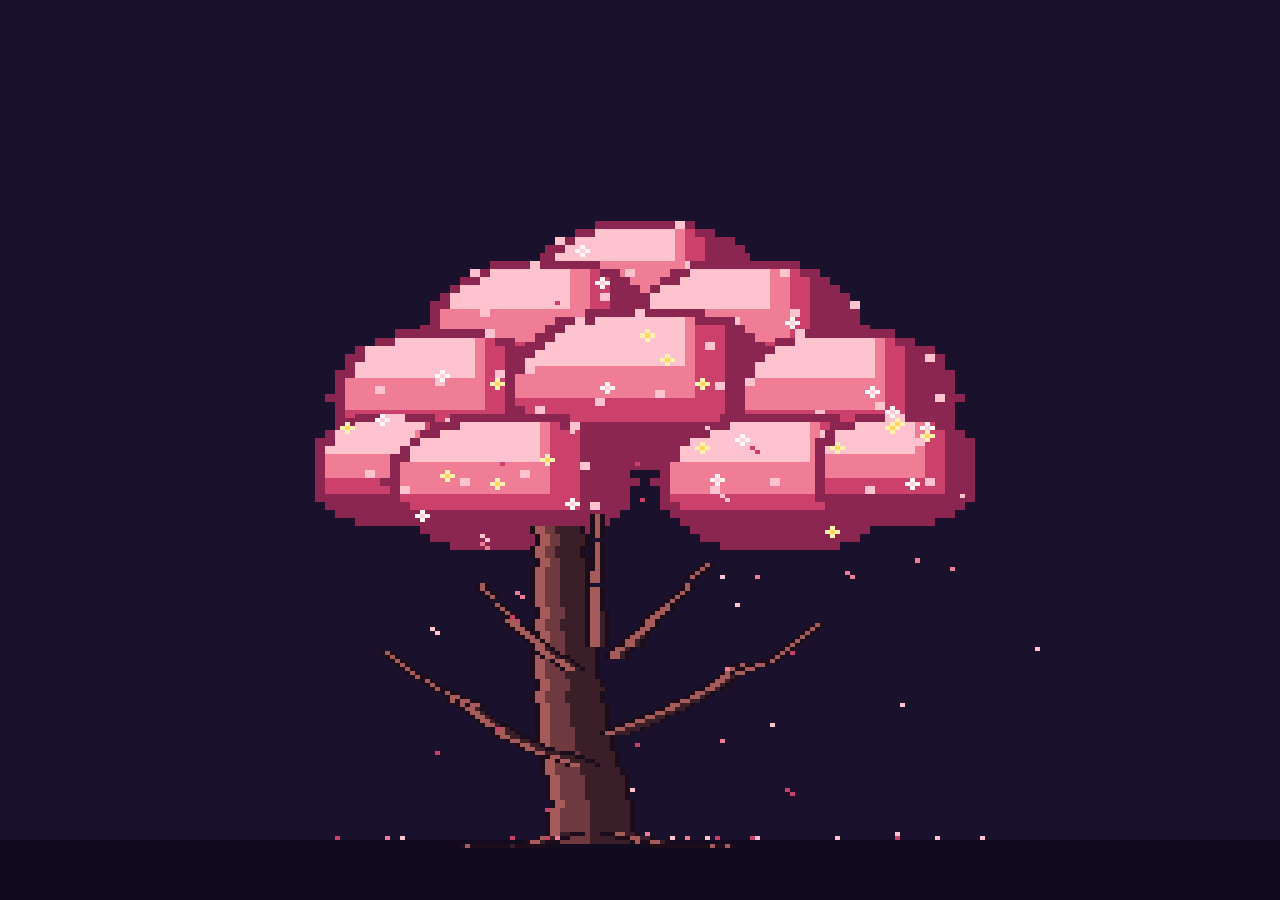
<file: tree.html>
<!DOCTYPE html>
<html lang="en">

<head>
  <meta charset="UTF-8">
  <meta name="viewport" content="width=device-width, initial-scale=1.0">
  <title>Handcrafted Retro Pixel Cherry Blossom Tree</title>
  <style>
    body,
    html {
      margin: 0;
      padding: 0;
      width: 100%;
      height: 100%;
      overflow: hidden;
      background-color: #1a122c;
      /* Classic retro night sky */
      display: flex;
      justify-content: center;
      align-items: center;
    }

    canvas {
      display: block;
      image-rendering: -moz-crisp-edges;
      image-rendering: -webkit-crisp-edges;
      image-rendering: pixelated;
      image-rendering: crisp-edges;
      width: 100vw;
      height: 100vh;
    }
  </style>
</head>

<body>

  <canvas id="gameCanvas"></canvas>

  <script>
    const canvas = document.getElementById('gameCanvas');
        const ctx = canvas.getContext('2d');

        // Low internal resolution (Classic 256x224 Arcade/Console resolution)
        const VIRTUAL_WIDTH = 256;
        const VIRTUAL_HEIGHT = 224;

        canvas.width = VIRTUAL_WIDTH;
        canvas.height = VIRTUAL_HEIGHT;
        ctx.imageSmoothingEnabled = false;

        // Authentic Retro Pixel Art Palette
        const PALETTE = {
            sky: '#1a122c',
            barkDark: '#1d0d1a',   // Hard outline color
            barkMid: '#3a1f28',    // Core wood shadow
            barkLight: '#6e3a40',  // Lighted wood surface
            barkShine: '#a65b5b',  // Direct highlight
            canopyDark: '#8b2650',  // Deep leaf shadow
            canopyMid: '#cb416b',   // Base leaf pink
            canopyLight: '#ef7d95', // Highlight leaf pink
            canopyBright: '#ffc3cf' // Direct bloom sun reflection
        };

                let staticCanopy = [];
        let staticBarkPixels = [];
        let flowerPixels = [];
        const settledPetals = [];
        const groundHeights = new Array(VIRTUAL_WIDTH).fill(0);
        const GROUND_Y = VIRTUAL_HEIGHT - 15;


        // A crooked, tapered trunk with visible roots and branches reaching into the crown.
        function buildOriginalTreeAsset() {
            staticBarkPixels = [];

            const startX = 118;
            const startY = VIRTUAL_HEIGHT - 15;
            let currentX = startX;
            let trunkWidth = 17;

            for (let y = startY; y > 130; y--) {
                if (y < startY - 10 && y % 6 === 0) currentX--;
                if (y < startY - 34 && y % 9 === 0) currentX++;
                if (y % 10 === 0 && trunkWidth > 7) trunkWidth--;
                storePixelLine(currentX, y, trunkWidth);
            }

            // Roots flare out at the base; upper limbs fork toward the blossoms.
            drawOrganicBranch(startX - 4, startY - 2, -21, 3, 6);
            drawOrganicBranch(startX + 5, startY - 2, 22, 3, 6);
            drawOrganicBranch(startX - 2, startY - 19, -25, -16, 7);
            drawOrganicBranch(startX - 23, startY - 34, -18, -13, 4);
            drawOrganicBranch(startX + 5, startY - 27, 26, -17, 7);
            drawOrganicBranch(startX + 30, startY - 42, 15, -12, 4);
            drawOrganicBranch(startX - 4, startY - 43, -18, -21, 5);
            drawOrganicBranch(startX + 5, startY - 46, 18, -23, 5);
            drawOrganicBranch(startX + 1, startY - 49, 0, -32, 5);
        }




        function drawOrganicBranch(sx, sy, dx, dy, startWidth) {
            const steps = Math.max(Math.abs(dx), Math.abs(dy));
            let currWidth = startWidth;

            for (let i = 0; i <= steps; i++) {
                const t = i / steps;
                // Add a subtle sine wave bounce to the branch so it isn't an unnaturally straight line
                const wobble = Math.sin(t * Math.PI) * 2; 
                
                const x = Math.floor(sx + dx * t);
                const y = Math.floor(sy + dy * t + wobble);

                if (i % Math.floor(steps / 3) === 0 && currWidth > 2) currWidth--;

                storePixelLine(x, y, currWidth);
            }
        }

        // Stores wood pixels with absolute retro layering (Dark outline edges + directional lighting)
        function storePixelLine(centerX, y, width) {
            const leftEdge = Math.floor(centerX - width / 2);
            const rightEdge = leftEdge + width;

            for (let x = leftEdge; x <= rightEdge; x++) {
                let color = PALETTE.barkMid;

                // Absolute edge outlines
                if (x === leftEdge || x === rightEdge) {
                    color = PALETTE.barkDark;
                } 
                // Left-aligned direct highlights mimicking a light source from the top-left
                else if (x === leftEdge + 1 || x === leftEdge + 2) {
                    color = PALETTE.barkShine;
                } else if (x < leftEdge + width * 0.5) {
                    color = PALETTE.barkLight;
                }

                staticBarkPixels.push({ x, y, color });
            }
        }

        // Layer overlapping blossom puffs into a broad, scalloped pixel-art crown.
        function buildCanopyAsset() {
            staticCanopy = [];
            const clumps = [
                { cx: 128, cy: 70, rx: 23, ry: 17 },
                { cx: 108, cy: 81, rx: 24, ry: 18 },
                { cx: 148, cy: 81, rx: 24, ry: 18 },
                { cx: 88, cy: 98, rx: 23, ry: 18 },
                { cx: 128, cy: 96, rx: 29, ry: 21 },
                { cx: 168, cy: 98, rx: 23, ry: 18 },
                { cx: 78, cy: 116, rx: 17, ry: 15 },
                { cx: 101, cy: 119, rx: 25, ry: 18 },
                { cx: 155, cy: 119, rx: 25, ry: 18 },
                { cx: 178, cy: 116, rx: 17, ry: 15 }
            ];
            const pixelSize = 2;

            clumps.forEach(clump => {
                for (let dx = -clump.rx; dx <= clump.rx; dx += pixelSize) {
                    for (let dy = -clump.ry; dy <= clump.ry; dy += pixelSize) {
                        const nx = dx / clump.rx;
                        const ny = dy / clump.ry;
                        const shape = nx * nx + ny * ny;
                        if (shape > 1) continue;

                        let color = PALETTE.canopyMid;
                        if (shape > 0.78) color = PALETTE.canopyDark;
                        else if (ny < -0.3 && nx < 0.25) color = PALETTE.canopyBright;
                        else if (ny < 0.12 && nx < 0.35) color = PALETTE.canopyLight;
                        else if (ny > 0.35 || nx > 0.55) color = PALETTE.canopyDark;

                        const px = clump.cx + dx;
                        const py = clump.cy + dy;
                        if ((px * 7 + py * 11) % 31 === 0 && ny < 0.4) {
                            color = PALETTE.canopyBright;
                        }

                        for (let ox = 0; ox < pixelSize; ox++) {
                            for (let oy = 0; oy < pixelSize; oy++) {
                                staticCanopy.push({ x: px + ox, y: py + oy, color });
                            }
                        }
                    }
                }
                        });

            // Tiny warm blossoms dotted across the pink canopy.
            flowerPixels = [];
            for (let i = 0; i < 28; i++) {
                const spot = staticCanopy[Math.floor(Math.random() * staticCanopy.length)];
                const petalColor = Math.random() < 0.5 ? '#fff2b0' : '#fff7f2';
                const centerColor = petalColor === '#fff2b0' ? '#ffd75e' : '#ffcfdf';
                flowerPixels.push(
                    { x: spot.x, y: spot.y, color: centerColor },
                    { x: spot.x - 1, y: spot.y, color: petalColor },
                    { x: spot.x + 1, y: spot.y, color: petalColor },
                    { x: spot.x, y: spot.y - 1, color: petalColor },
                    { x: spot.x, y: spot.y + 1, color: petalColor }
                );
            }
        }


        // Falling Petal Engine

        class AssetPixelPetal {
            constructor() {
                this.reset();
                // Randomly pre-scatter them down the screen on initialization
                this.y = this.y + (Math.random() * (VIRTUAL_HEIGHT - this.y)); 
            }

            reset() {
                // Break off directly from one of our layered static leaf pixels
                if (staticCanopy.length > 0) {
                    const leaf = staticCanopy[Math.floor(Math.random() * staticCanopy.length)];
                    this.x = leaf.x;
                    this.y = leaf.y;
                } else {
                    this.x = Math.random() * VIRTUAL_WIDTH;
                    this.y = 100;
                }

                this.speedY = Math.random() * 0.25 + 0.35;
                this.swayTime = Math.random() * 100;
                this.swaySpeed = Math.random() * 0.03 + 0.02;

                const c = [PALETTE.canopyLight, PALETTE.canopyBright, PALETTE.canopyMid];
                this.color = c[Math.floor(Math.random() * c.length)];
                
                // Retro single pixel flakes or double-pixel step fragments
                this.isCluster = Math.random() > 0.7;
            }

            update() {
                this.y += this.speedY;
                this.swayTime += this.swaySpeed;
                
                // Smooth retro floating zig-zag pattern drifting slowly to the right
                this.x += Math.sin(this.swayTime) * 0.2 + 0.15;

                                if (this.y >= GROUND_Y) {
                    const x = Math.max(0, Math.min(VIRTUAL_WIDTH - 1, Math.floor(this.x)));
                    if (groundHeights[x] < 12) {
                        const y = GROUND_Y - groundHeights[x] - 1;
                        settledPetals.push({ x, y, color: this.color });
                        groundHeights[x]++;
                    }
                    this.reset();
                } else if (this.x > VIRTUAL_WIDTH || this.x < 0) {
                    this.reset();
                }

            }

            draw() {
                ctx.fillStyle = this.color;
                const px = Math.floor(this.x);
                const py = Math.floor(this.y);

                ctx.fillRect(px, py, 1, 1);
                if (this.isCluster) {
                    ctx.fillRect(px + 1, py + 1, 1, 1); // Authentic 16-bit stepped pixel detail
                }
            }
        }

        // Initialize Scene Layout
                buildOriginalTreeAsset();
        buildCanopyAsset();
        const canopyPixelSet = new Set(staticCanopy.map(pixel => `${pixel.x},${pixel.y}`));

        const petals = [];
        const MAX_PETALS = 35;
                for (let i = 0; i < MAX_PETALS; i++) {
            petals.push(new AssetPixelPetal());
        }

        canvas.addEventListener('click', event => {
            const bounds = canvas.getBoundingClientRect();
            const x = Math.floor((event.clientX - bounds.left) * VIRTUAL_WIDTH / bounds.width);
            const y = Math.floor((event.clientY - bounds.top) * VIRTUAL_HEIGHT / bounds.height);

            if (!canopyPixelSet.has(`${x},${y}`)) return;

            // A canopy click releases a small burst that settles using the usual ground logic.
            for (let i = 0; i < 12; i++) {
                const petal = new AssetPixelPetal();
                petal.x = x + (Math.random() - 0.5) * 18;
                petal.y = y + (Math.random() - 0.5) * 8;
                petal.speedY = Math.random() * 0.35 + 0.45;
                petals.push(petal);
            }
        });

        // Main Rendering Loop
        function loop() {
                        // Draw the night sky and ground.
            ctx.fillStyle = PALETTE.sky;
            ctx.fillRect(0, 0, VIRTUAL_WIDTH, VIRTUAL_HEIGHT);
            ctx.fillStyle = '#120a1e';
            ctx.fillRect(0, VIRTUAL_HEIGHT - 15, VIRTUAL_WIDTH, 15);

            // Draw the tree, then update and draw falling petals.
            staticCanopy.forEach(l => {
                ctx.fillStyle = l.color;
                ctx.fillRect(l.x, l.y, 1, 1);
            });
            // Keep the trunk and limbs in front so they visibly join the canopy.
            staticBarkPixels.forEach(p => {
                ctx.fillStyle = p.color;
                ctx.fillRect(p.x, p.y, 1, 1);
            });
            flowerPixels.forEach(pixel => {
                ctx.fillStyle = pixel.color;
                ctx.fillRect(pixel.x, pixel.y, 1, 1);
            });
            settledPetals.forEach(p => {
                ctx.fillStyle = p.color;
                ctx.fillRect(p.x, p.y, 1, 1);
            });
            petals.forEach(p => {
                p.update();
                p.draw();
            });

            requestAnimationFrame(loop);
        }

        loop();
  </script>
</body>
</html>
</file>
